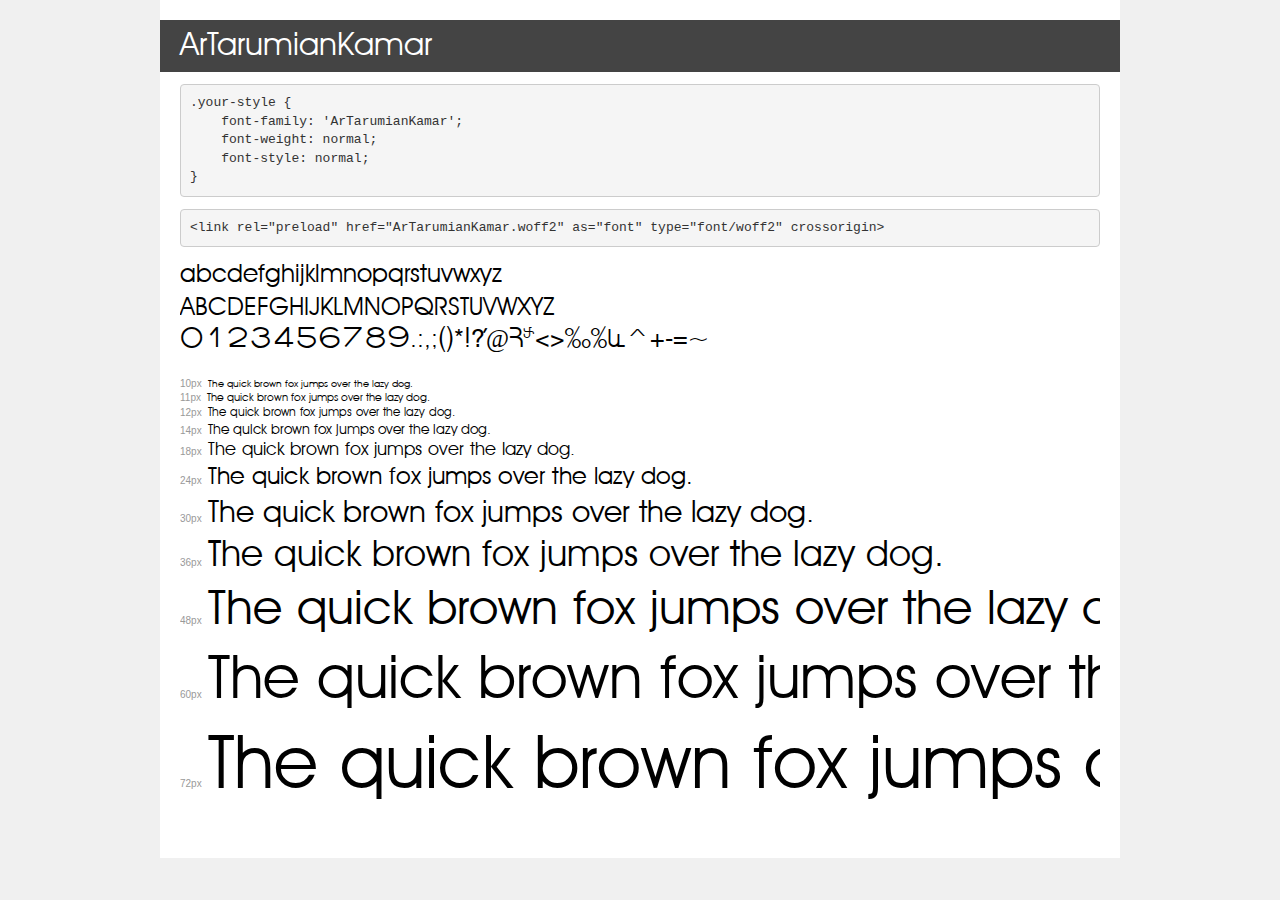
<file: fonts/ArTarumianKamar/demo.html>
<!DOCTYPE html>
<html lang="en">
<head>
    <meta charset="utf-8">
    <meta http-equiv="X-UA-Compatible" content="IE=edge">
    <meta name="viewport" content="width=device-width, initial-scale=1">
    <meta name="robots" content="noindex, noarchive">
    <meta name="format-detection" content="telephone=no">
    <title>Transfonter demo</title>
    <link href="stylesheet.css" rel="stylesheet">
    <style>
        /*
        http://meyerweb.com/eric/tools/css/reset/
        v2.0 | 20110126
        License: none (public domain)
        */
        html, body, div, span, applet, object, iframe,
        h1, h2, h3, h4, h5, h6, p, blockquote, pre,
        a, abbr, acronym, address, big, cite, code,
        del, dfn, em, img, ins, kbd, q, s, samp,
        small, strike, strong, sub, sup, tt, var,
        b, u, i, center,
        dl, dt, dd, ol, ul, li,
        fieldset, form, label, legend,
        table, caption, tbody, tfoot, thead, tr, th, td,
        article, aside, canvas, details, embed,
        figure, figcaption, footer, header, hgroup,
        menu, nav, output, ruby, section, summary,
        time, mark, audio, video {
            margin: 0;
            padding: 0;
            border: 0;
            font-size: 100%;
            font: inherit;
            vertical-align: baseline;
        }
        /* HTML5 display-role reset for older browsers */
        article, aside, details, figcaption, figure,
        footer, header, hgroup, menu, nav, section {
            display: block;
        }
        body {
            line-height: 1;
        }
        ol, ul {
            list-style: none;
        }
        blockquote, q {
            quotes: none;
        }
        blockquote:before, blockquote:after,
        q:before, q:after {
            content: '';
            content: none;
        }
        table {
            border-collapse: collapse;
            border-spacing: 0;
        }
        /* demo styles */
        body {
            background: #f0f0f0;
            color: #000;
        }
        .page {
            background: #fff;
            width: 920px;
            margin: 0 auto;
            padding: 20px 20px 0 20px;
            overflow: hidden;
        }
        .font-container {
            overflow-x: auto;
            overflow-y: hidden;
            margin-bottom: 40px;
            line-height: 1.3;
            white-space: nowrap;
            padding-bottom: 5px;
        }
        h1 {
            position: relative;
            background: #444;
            font-size: 32px;
            color: #fff;
            padding: 10px 20px;
            margin: 0 -20px 12px -20px;
        }
        .letters {
            font-size: 25px;
            margin-bottom: 20px;
        }
        .s10:before {
            content: '10px';
        }
        .s11:before {
            content: '11px';
        }
        .s12:before {
            content: '12px';
        }
        .s14:before {
            content: '14px';
        }
        .s18:before {
            content: '18px';
        }
        .s24:before {
            content: '24px';
        }
        .s30:before {
            content: '30px';
        }
        .s36:before {
            content: '36px';
        }
        .s48:before {
            content: '48px';
        }
        .s60:before {
            content: '60px';
        }
        .s72:before {
            content: '72px';
        }
        .s10:before, .s11:before, .s12:before, .s14:before,
        .s18:before, .s24:before, .s30:before, .s36:before,
        .s48:before, .s60:before, .s72:before {
            font-family: Arial, sans-serif;
            font-size: 10px;
            font-weight: normal;
            font-style: normal;
            color: #999;
            padding-right: 6px;
        }
        pre {
            display: block;
            padding: 9px;
            margin: 0 0 12px;
            font-family: Monaco, Menlo, Consolas, "Courier New", monospace;
            font-size: 13px;
            line-height: 1.428571429;
            color: #333;
            font-weight: normal;
            font-style: normal;
            background-color: #f5f5f5;
            border: 1px solid #ccc;
            overflow-x: auto;
            border-radius: 4px;
        }
        /* responsive */
        @media (max-width: 959px) {
            .page {
                width: auto;
                margin: 0;
            }
        }
    </style>
</head>
<body>
<div class="page">
    <div class="demo">
        <h1 style="font-family: 'ArTarumianKamar'; font-weight: normal; font-style: normal;">ArTarumianKamar</h1>
        <pre title="Usage">.your-style {
    font-family: 'ArTarumianKamar';
    font-weight: normal;
    font-style: normal;
}</pre>
        <pre title="Preload (optional)">
&lt;link rel=&quot;preload&quot; href=&quot;ArTarumianKamar.woff2&quot; as=&quot;font&quot; type=&quot;font/woff2&quot; crossorigin&gt;</pre>
        <div class="font-container" style="font-family: 'ArTarumianKamar'; font-weight: normal; font-style: normal;">
            <p class="letters">
                abcdefghijklmnopqrstuvwxyz<br>
ABCDEFGHIJKLMNOPQRSTUVWXYZ<br>
                0123456789.:,;()*!?'@#&lt;&gt;$%&^+-=~
            </p>
            <p class="s10" style="font-size: 10px;">The quick brown fox jumps over the lazy dog.</p>
            <p class="s11" style="font-size: 11px;">The quick brown fox jumps over the lazy dog.</p>
            <p class="s12" style="font-size: 12px;">The quick brown fox jumps over the lazy dog.</p>
            <p class="s14" style="font-size: 14px;">The quick brown fox jumps over the lazy dog.</p>
            <p class="s18" style="font-size: 18px;">The quick brown fox jumps over the lazy dog.</p>
            <p class="s24" style="font-size: 24px;">The quick brown fox jumps over the lazy dog.</p>
            <p class="s30" style="font-size: 30px;">The quick brown fox jumps over the lazy dog.</p>
            <p class="s36" style="font-size: 36px;">The quick brown fox jumps over the lazy dog.</p>
            <p class="s48" style="font-size: 48px;">The quick brown fox jumps over the lazy dog.</p>
            <p class="s60" style="font-size: 60px;">The quick brown fox jumps over the lazy dog.</p>
            <p class="s72" style="font-size: 72px;">The quick brown fox jumps over the lazy dog.</p>
        </div>
    </div>

</div>
</body>
</html>
</file>
<file: fonts/ArTarumianKamar/stylesheet.css>
@font-face {
    font-family: 'ArTarumianKamar';
    src: url('ArTarumianKamar.woff2') format('woff2'),
        url('ArTarumianKamar.woff') format('woff');
    font-weight: normal;
    font-style: normal;
    font-display: swap;
}
</file>
